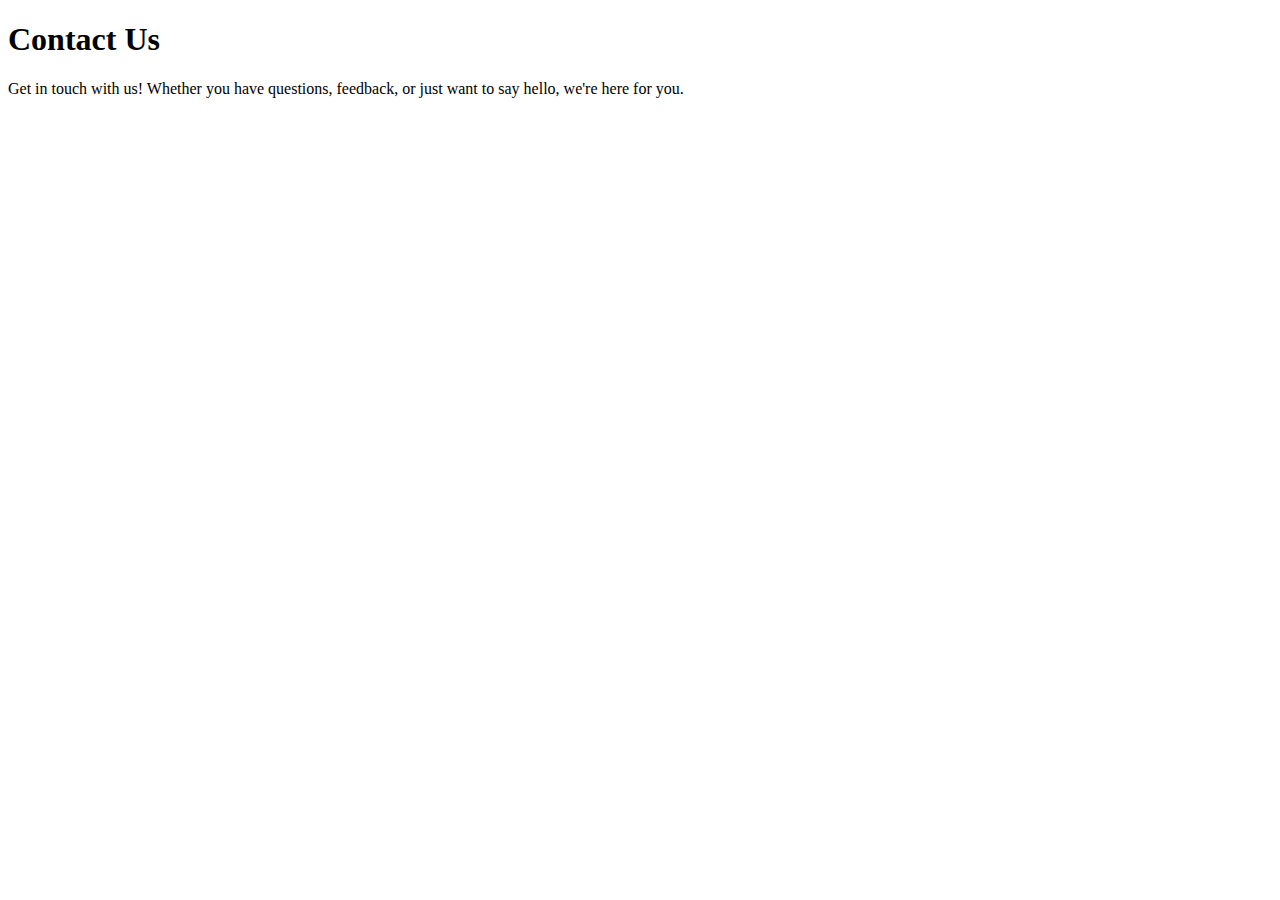
<file: contact_us/index.html>
<!DOCTYPE html>
<html lang="en">

<head>
  <meta charset="UTF-8">
  <meta name="viewport" content="width=device-width, initial-scale=1.0">
  <title>Contact Us Form</title>
</head>

<body>
  <div class="contact">
    <div class="contact__info">
      <h1>Contact Us</h1>
      <p>Get in touch with us! Whether you have questions, feedback, or just want to say hello, we're here for you.</p>
    </div>
    <div id="contact__form">

    </div>
  </div>
</body>

</html>
</file>
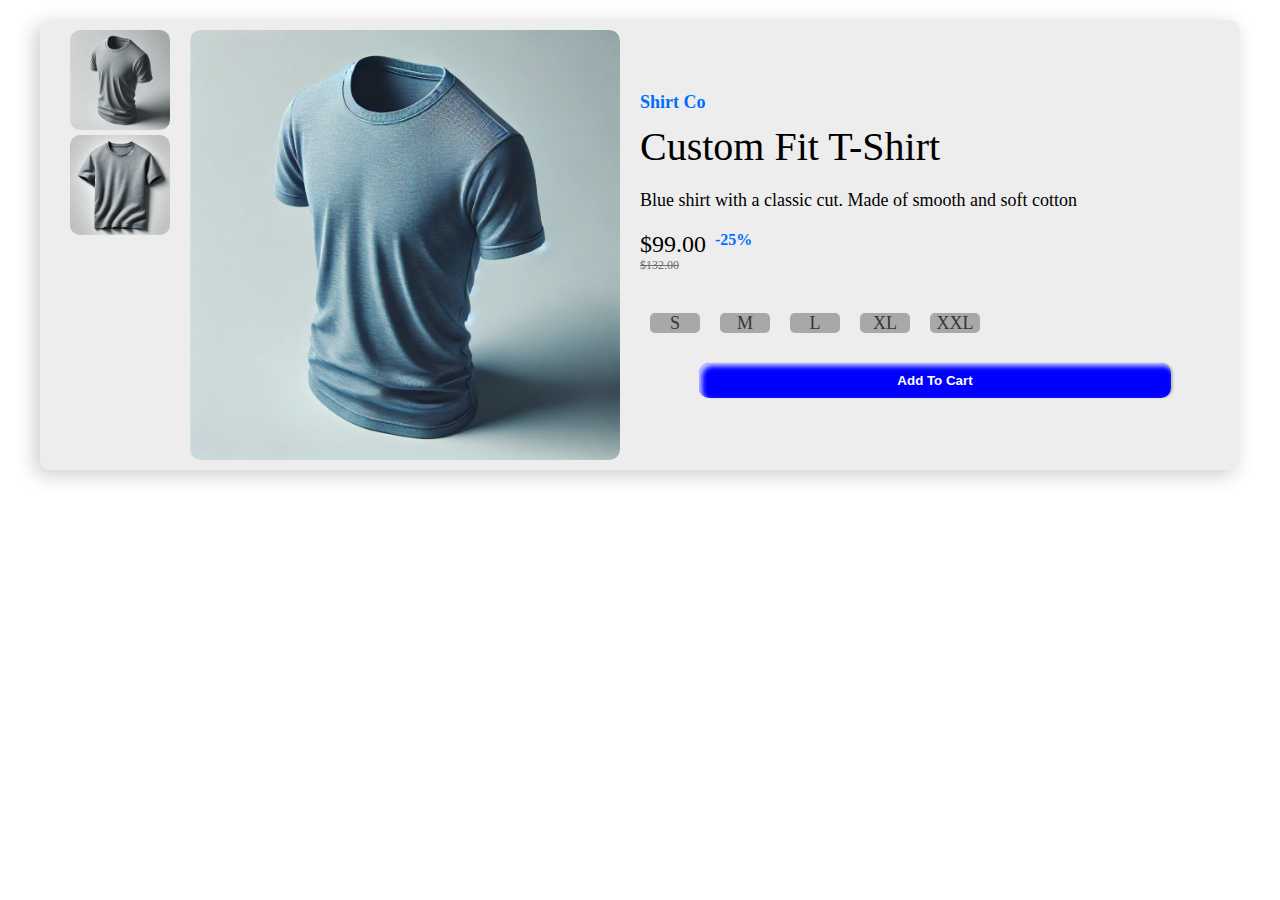
<file: product_details/index.html>
<!DOCTYPE html>
<html lang="en">

<head>
  <meta charset="UTF-8">
  <meta name="viewport" content="width=device-width, initial-scale=1.0">
  <link rel="stylesheet" href="styles.css">
  <title>Document</title>
</head>

<body>
  <div class="product">
    <div class="product__images">
      <div class="product__thumbnails">
        <div class="thumbnail">
          <img class="thumbnail__image" src="./img/tshirt_top.webp" alt="Image of shirt from front" id="top-shirt">
        </div>
        <div class="thumbnail">
          <img class="thumbnail__image" src="./img/tshirt_front.webp" alt="Image of shirt from top" id="front-shirt">
        </div>
      </div>
      <div class="product__image">
        <div class="image-container">
          <img class="image-container__image" id="product-image" src="./img/tshirt_top.webp" alt="The main image of the product">
        </div>
      </div>
    </div>
    <div class="product__details">
      <p class="product__manufacture">Shirt Co</p>
      <p class="product__product-name">Custom Fit T-Shirt</p>
      <p class="product__description">Blue shirt with a classic cut. Made of smooth and soft cotton</p>
      <div class="product__pricing">
        <p class="product__price">$99.00</p>
        <p class="product__discount">-25%</p>
        <p class="product__original-price">$132.00</p>
      </div>
      <div class="product__sizes">
        <p class="product__size">S</p>
        <p class="product__size">M</p>
        <p class="product__size">L</p>
        <p class="product__size">XL</p>
        <p class="product__size">XXL</p>
      </div>
      <button class="product__button button--blue">Add To Cart</button>
    </div>
    <script src="script.js"></script>
</body>

</html>
</file>
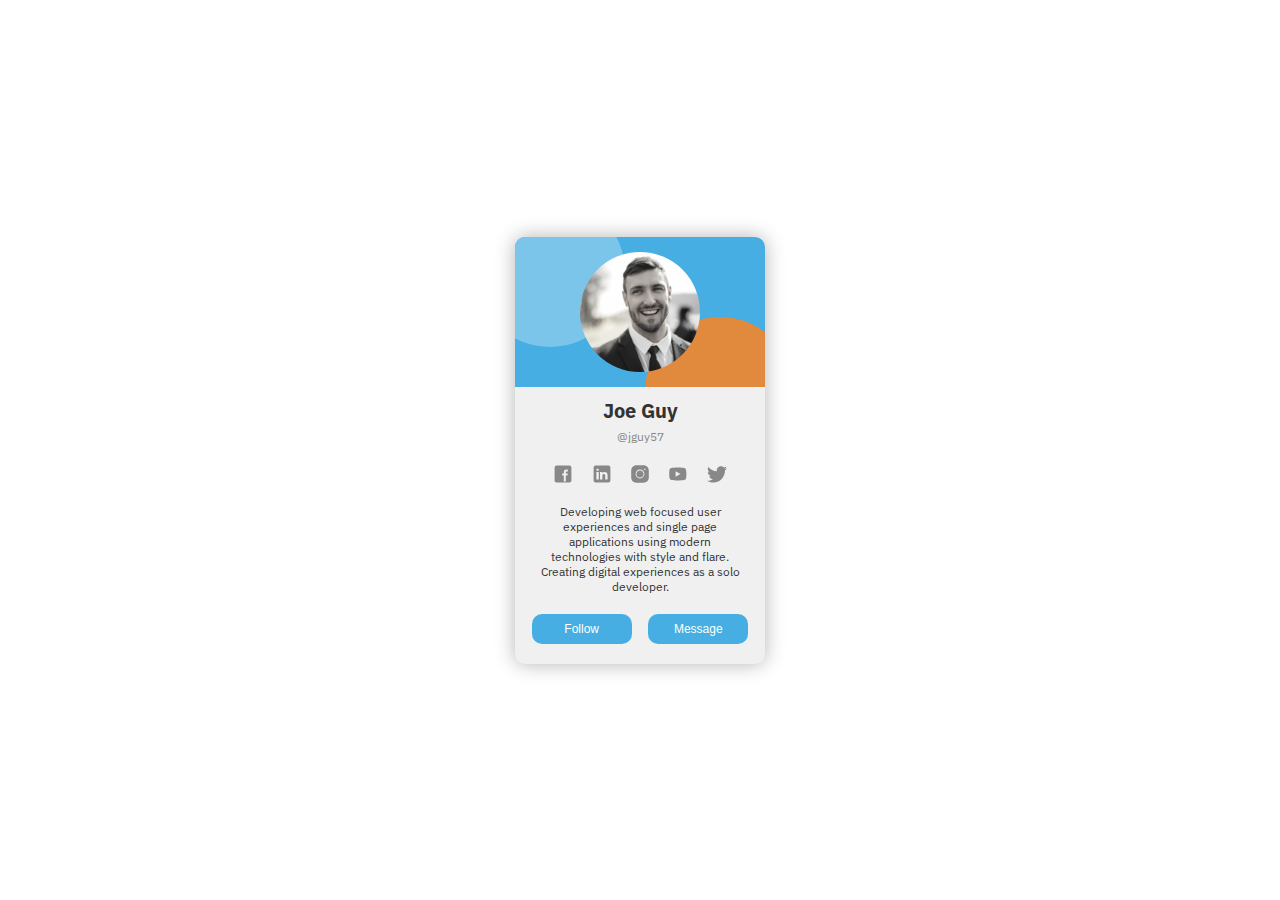
<file: profile card/index.html>
<!doctype html>
<html>

<head>
  <meta charset="UTF-8">
  <meta name="viewport" content="width=device-width, initial-scale=1.0">
  <link type="text/css" rel="stylesheet" href="styles.css">
  <link rel=”stylesheet” href=”https://fonts.googleapis.com/icon?family=Material+Icons”>
  <link rel="preconnect" href="https://fonts.googleapis.com">
  <link rel="preconnect" href="https://fonts.gstatic.com" crossorigin>
  <link href="https://fonts.googleapis.com/css2?family=IBM+Plex+Sans:ital,wght@0,100;0,200;0,300;0,400;0,500;0,600;0,700;1,100;1,200;1,300;1,400;1,500;1,600;1,700&display=swap" rel="stylesheet">
</head>

<body>
  <div class="card">
    <div class="card__header">
      <div class="header__pic">
        <img src="assets/profileImage.jpg" alt="Profile Picture" />
      </div>
      <div class="header__shape1"></div>
      <div class="header__shape2"></div>
    </div>
    <p class="card__name">Joe Guy</p>
    <p class="card__handle">@jguy57</p>
    <div class="card__icons">
      <svg xmlns="http://www.w3.org/2000/svg" x="0px" y="0px" width="100%" height="100%" viewBox="0 0 50 50">
        <path d="M41,4H9C6.24,4,4,6.24,4,9v32c0,2.76,2.24,5,5,5h32c2.76,0,5-2.24,5-5V9C46,6.24,43.76,4,41,4z M37,19h-2c-2.14,0-3,0.5-3,2 v3h5l-1,5h-4v15h-5V29h-4v-5h4v-3c0-4,2-7,6-7c2.9,0,4,1,4,1V19z"></path>
      </svg>
      <svg xmlns="http://www.w3.org/2000/svg" x="0px" y="0px" width="100%" height="100%" viewBox="0 0 50 50">
        <path d="M41,4H9C6.24,4,4,6.24,4,9v32c0,2.76,2.24,5,5,5h32c2.76,0,5-2.24,5-5V9C46,6.24,43.76,4,41,4z M17,20v19h-6V20H17z M11,14.47c0-1.4,1.2-2.47,3-2.47s2.93,1.07,3,2.47c0,1.4-1.12,2.53-3,2.53C12.2,17,11,15.87,11,14.47z M39,39h-6c0,0,0-9.26,0-10 c0-2-1-4-3.5-4.04h-0.08C27,24.96,26,27.02,26,29c0,0.91,0,10,0,10h-6V20h6v2.56c0,0,1.93-2.56,5.81-2.56 c3.97,0,7.19,2.73,7.19,8.26V39z"></path>
      </svg>
      <svg xmlns="http://www.w3.org/2000/svg" x="0px" y="0px" width="100%" height="100%" viewBox="0 0 50 50">
        <path d="M 16 3 C 8.83 3 3 8.83 3 16 L 3 34 C 3 41.17 8.83 47 16 47 L 34 47 C 41.17 47 47 41.17 47 34 L 47 16 C 47 8.83 41.17 3 34 3 L 16 3 z M 37 11 C 38.1 11 39 11.9 39 13 C 39 14.1 38.1 15 37 15 C 35.9 15 35 14.1 35 13 C 35 11.9 35.9 11 37 11 z M 25 14 C 31.07 14 36 18.93 36 25 C 36 31.07 31.07 36 25 36 C 18.93 36 14 31.07 14 25 C 14 18.93 18.93 14 25 14 z M 25 16 C 20.04 16 16 20.04 16 25 C 16 29.96 20.04 34 25 34 C 29.96 34 34 29.96 34 25 C 34 20.04 29.96 16 25 16 z"></path>
      </svg>
      <svg xmlns="http://www.w3.org/2000/svg" x="0px" y="0px" width="100%" height="100%" viewBox="0 0 50 50">
        <path d="M 44.898438 14.5 C 44.5 12.300781 42.601563 10.699219 40.398438 10.199219 C 37.101563 9.5 31 9 24.398438 9 C 17.800781 9 11.601563 9.5 8.300781 10.199219 C 6.101563 10.699219 4.199219 12.199219 3.800781 14.5 C 3.398438 17 3 20.5 3 25 C 3 29.5 3.398438 33 3.898438 35.5 C 4.300781 37.699219 6.199219 39.300781 8.398438 39.800781 C 11.898438 40.5 17.898438 41 24.5 41 C 31.101563 41 37.101563 40.5 40.601563 39.800781 C 42.800781 39.300781 44.699219 37.800781 45.101563 35.5 C 45.5 33 46 29.398438 46.101563 25 C 45.898438 20.5 45.398438 17 44.898438 14.5 Z M 19 32 L 19 18 L 31.199219 25 Z"></path>
      </svg>
      <svg xmlns="http://www.w3.org/2000/svg" x="0px" y="0px" width="100%" height="100%" viewBox="0 0 50 50">
        <path d="M 50.0625 10.4375 C 48.214844 11.257813 46.234375 11.808594 44.152344 12.058594 C 46.277344 10.785156 47.910156 8.769531 48.675781 6.371094 C 46.691406 7.546875 44.484375 8.402344 42.144531 8.863281 C 40.269531 6.863281 37.597656 5.617188 34.640625 5.617188 C 28.960938 5.617188 24.355469 10.21875 24.355469 15.898438 C 24.355469 16.703125 24.449219 17.488281 24.625 18.242188 C 16.078125 17.8125 8.503906 13.71875 3.429688 7.496094 C 2.542969 9.019531 2.039063 10.785156 2.039063 12.667969 C 2.039063 16.234375 3.851563 19.382813 6.613281 21.230469 C 4.925781 21.175781 3.339844 20.710938 1.953125 19.941406 C 1.953125 19.984375 1.953125 20.027344 1.953125 20.070313 C 1.953125 25.054688 5.5 29.207031 10.199219 30.15625 C 9.339844 30.390625 8.429688 30.515625 7.492188 30.515625 C 6.828125 30.515625 6.183594 30.453125 5.554688 30.328125 C 6.867188 34.410156 10.664063 37.390625 15.160156 37.472656 C 11.644531 40.230469 7.210938 41.871094 2.390625 41.871094 C 1.558594 41.871094 0.742188 41.824219 -0.0585938 41.726563 C 4.488281 44.648438 9.894531 46.347656 15.703125 46.347656 C 34.617188 46.347656 44.960938 30.679688 44.960938 17.09375 C 44.960938 16.648438 44.949219 16.199219 44.933594 15.761719 C 46.941406 14.3125 48.683594 12.5 50.0625 10.4375 Z"></path>
      </svg>
    </div>
    <p class="card__description">Developing web focused user experiences and single page applications using modern technologies with style and flare. Creating digital experiences as a solo developer.</p>
    <div class="card__buttons">
      <button class="button">Follow</button>
      <button class="button">Message</button>
    </div>
  </div>
</body>

</html>
</file>
<file: product_details/styles.css>
:root {
    --color-primary: #000088;
}

* {
    margin: 0;
    padding: 0;
    box-sizing: border-box;
}

html {
    font-size: 62.5%;
}

body {
    display: flex;
    justify-content: center;
    align-items: center;
    max-height: 100vh;
    width: 100vw;
    height: 100%;
}

h1 {
    font-size: 1.6rem;
    background-color: var(--color-primary);
}

.product {
    display: flex;
    flex-shrink: 1;
    flex-direction: row;
    height: 100%;
    margin: 2rem;
    width: 100%;
    max-width: 120rem;
    max-height: 50rem;
    box-shadow: -5px 5px 20px rgba(0, 0, 0, 0.2);
    padding: 1rem;
    border-radius: 1rem;
    background-color: rgb(237, 237, 237);
}

.product__images {
    display: flex;
    width: 50%;
}
.product__thumbnails {
    flex: 1 1 25rem;
    margin: 0 2rem;
    display: flex;
    flex-direction: column;
    gap: 0.5rem;
    max-width: 10rem;
}

.thumbnail,
.image-container {
    border-radius: 1rem;
}

.thumbnail {
    height: auto;
    overflow: hidden;
    position: relative;
    filter: grayscale(80%);
}

.thumbnail:hover {
    filter: grayscale(0%);
    box-shadow: 2px 2px 5px rgba(0, 0, 0, 0.2);
}

.thumbnail__image {
    width: 100%;
    height: auto; /* Make sure the image covers the container */
    object-fit: cover; /* Scale the image properly within the container */
    display: block;
}
.product__image {
    margin-right: 2rem;
    flex: 3 3 48rem;
    height: auto;
    display: flex;
    height: 100%;
    align-items: center;
}
.image-container {
    width: 100%;
    height: 100%; /* Or set a specific height, like 250px */
    overflow: hidden;
    position: relative;
    display: flex;
    align-items: center;
    justify-content: center;
}

.image-container__image {
    width: 100%;
    height: auto; /* Make sure the image covers the container */
    object-fit: cover; /* Scale the image properly within the container */
    border-radius: 1rem;
    min-width: 30rem;
}
.product__details {
    flex-grow: 1;
    display: flex;
    flex-direction: column;
    justify-content: center;
}
.product__manufacture {
    color: rgb(0, 110, 255);
    font-weight: 700;
    font-size: 1.8rem;
    margin-bottom: 1rem;
}
.product__product-name {
    font-size: 4rem;
    margin-bottom: 2rem;
}
.product__description {
    font-size: 1.8rem;
    margin-bottom: 2rem;
}
.product__pricing {
    display: grid;
    grid-template-columns: 1fr 1fr;
    width: 15rem;
    margin-bottom: 3rem;
}
.product__price {
    font-size: 2.4rem;
}
.product__discount {
    font-size: 1.6rem;
    color: rgb(0, 110, 255);
    font-weight: 700;
}
.product__original-price {
    text-decoration: line-through;
    color: rgb(110, 110, 110);
    font-size: 1.2rem;
}
.product__sizes {
    display: flex;
    width: 100%;
    margin-bottom: 2rem;
    color: rgb(54, 54, 54);
}
.product__size {
    font-size: 1.8rem;
    text-align: center;
    background-color: rgb(168, 168, 168);
    width: 5rem;
    padding: auto;
    height: 2rem;
    margin: 1rem;
    border-radius: 0.5rem;
    vertical-align: baseline;
}

.product__size:hover {
    background-color: rgb(116, 116, 116);
    cursor: pointer;
}
.product__button {
    height: 3.5rem;
    border: none;
    width: 80%;
    align-self: center;
    border-radius: 1rem;
    background-color: blue;
    color: white;
    font-weight: 700;
    cursor: pointer;
    box-shadow: 2px 0px 2px rgba(0, 0, 0, 0.2),
        inset 3px 3px 5px rgba(255, 255, 255, 0.8);
    transition: all ease-in 0.1s;
}

.product__button:hover {
    transform: translateY(-3px);
    box-shadow: 5px 0px 8px rgba(0, 0, 0, 0.2),
        inset 3px 3px 5px rgba(255, 255, 255, 0.8);
}

.product__button:active {
    transform: translateY(2px);
    box-shadow: inset 3px 3px 5px rgba(0, 0, 0, 0.5),
        inset -3px -3px 5px rgba(255, 255, 255, 0.8);
}

.product__size.active {
    background-color: black;
    color: white;
}

@media screen and (max-width: 900px) {
    .product {
        flex-direction: column;
        height: auto;
    }
    .product__images {
        height: 25rem;
        width: 100%;
    }
    .product__details {
        align-items: center;
    }
    .product__image {
        order: -1;
        width: auto;

        align-self: center;
        margin-bottom: 1rem;
        display: flex;
        justify-content: center;
        align-items: center;
        height: 100%;
    }
    .image-container {
        flex-grow: 1;
        overflow: hidden;
        position: relative;
    }
    .image-container__image {
        height: 100%;
        width: auto;
    }
    .thumbnail {
        /* width: 100%; */
        height: 4rem; /* Or set a specific height, like 250px */
        display: flex;
        min-width: 2.5rem;
    }
    .product__thumbnails {
        flex-direction: row;
        margin-bottom: 1rem;
        max-width: 100%;
    }
    .product__manufacture {
        font-size: 1.2rem;
    }
    .product__product-name {
        font-size: 2.5rem;
        margin-bottom: 0.5rem;
    }
    .product__description {
        font-size: 1.4rem;
        margin-bottom: 0.5rem;
    }
    .product__pricing {
        margin-bottom: 0.5rem;
    }
    .product__price {
        font-size: 2rem;
    }
    .product__discount {
        font-size: 1.2rem;
    }
    .product__original-price {
        font-size: 1rem;
    }
    .product__sizes {
        height: 1.2rem;
        justify-content: center;
    }
    .product__size {
        font-size: 1.2rem;
        height: 1.3rem;
    }
}
</file>
<file: profile card/styles.css>
* {
    margin: 0;
    padding: 0;
    box-sizing: border-box;
}

:root {
    --primary-color: #46aee2;
    --secondary-color: #e1893d;
    --tertiary-color: hsl(200, 73%, 70%);
    --light-color: #f0f0f0;
    --gray-color: #888888;
    --dark-color: #333;
}

/* set 1 rem to be 10 pixels */
html {
    font-size: 62.5%;
}

body {
    font-family: "Roboto", sans-serif;
    background-color: #fff;
    display: flex;
    justify-content: center;
    align-items: center;
    height: 100vh;
    font-family: "IBM Plex Sans", sans-serif;
    font-weight: 400;
    font-style: normal;
}

.card {
    background-color: var(--light-color);
    display: flex;
    flex-direction: column;
    justify-content: center;
    align-items: center;
    width: 25rem;
    border-radius: 1rem;
    overflow: hidden;
    box-shadow: 0 0 2rem rgba(0, 0, 0, 0.3);
    color: var(--dark-color);
}

.card__icons {
    display: flex;
    flex-direction: row;
    justify-content: space-evenly;
    align-items: center;
    width: 100%;
    padding: 0 2rem;
    height: 2rem;
}

.card__icons svg {
    width: 2rem;
    height: 2rem;
    fill: var(--gray-color);
    transition: all 0.3s;
}

.card__icons svg:hover {
    cursor: pointer;
    transform: scale(1.4);
    fill: var(--dark-color);
}

.card__buttons {
    display: flex;
    flex-direction: row;
    justify-content: space-evenly;
    align-items: center;
    width: 100%;
    margin-bottom: 2rem;
}

.card__buttons button {
    padding: 0.5rem 1rem;
    border: none;
    border-radius: 1rem;
    background-color: var(--primary-color);
    color: #fff;
    font-size: 1.2rem;
    cursor: pointer;
    transition: all 0.3s;
    width: 10rem;
    height: 3rem;
    text-align: center;
}

.card__buttons button:hover {
    background-color: var(--secondary-color);
    transform: scale(1.1);
    box-shadow: 0 0 1rem rgba(0, 0, 0, 0.3);
}

.card__header {
    width: 100%;
    height: 15rem;
    display: flex;
    flex-direction: column;
    justify-content: center;
    align-items: center;
    background-color: var(--primary-color);
    margin-bottom: 1rem;
    overflow: hidden;
    position: relative;
}

.header__pic {
    overflow: hidden;
    width: 12rem;
    height: 12rem;
    border-radius: 50%;
    display: flex;
    justify-content: center;
    align-items: center;
    filter: grayscale(80%);
    z-index: 10;
    transition: 0.5s all ease;
}

.header__shape1 {
    position: absolute;
    top: -4rem;
    left: -4rem;
    width: 15rem;
    height: 15rem;
    z-index: 1;
    border-radius: 50%;
    background-color: var(--tertiary-color);
    transition: 0.3s all ease;
}

.header__shape2 {
    position: absolute;
    bottom: -8rem;
    right: -3rem;
    width: 15rem;
    height: 15rem;
    z-index: 1;
    border-radius: 50%;
    background-color: var(--secondary-color);
    transition: 0.3s all ease;
}

.card__header:hover .header__shape1 {
    transform: translateX(20px);
}

.card__header:hover .header__shape2 {
    transform: translateX(20px);
}

.card__header:hover .header__pic {
    filter: grayscale(0%);
    z-index: 10;
    transform: scale(1.2);
    box-shadow: 0 0 10px rgba(0, 0, 0, 0.2);
}

.header__pic > img {
    width: 100%;
    height: 100%;
    object-fit: cover;
    text-align: center;
    margin: auto 0;
    z-index: 2;
}

.card__name {
    font-size: 2rem;
    font-weight: 700;
    margin-bottom: 0.5rem;
}

.card__handle {
    font-size: 1.2rem;
    color: var(--gray-color);
    margin-bottom: 2rem;
}

.card__description {
    padding: 2rem;
    font-size: 1.2rem;
    text-align: center;
}
</file>
